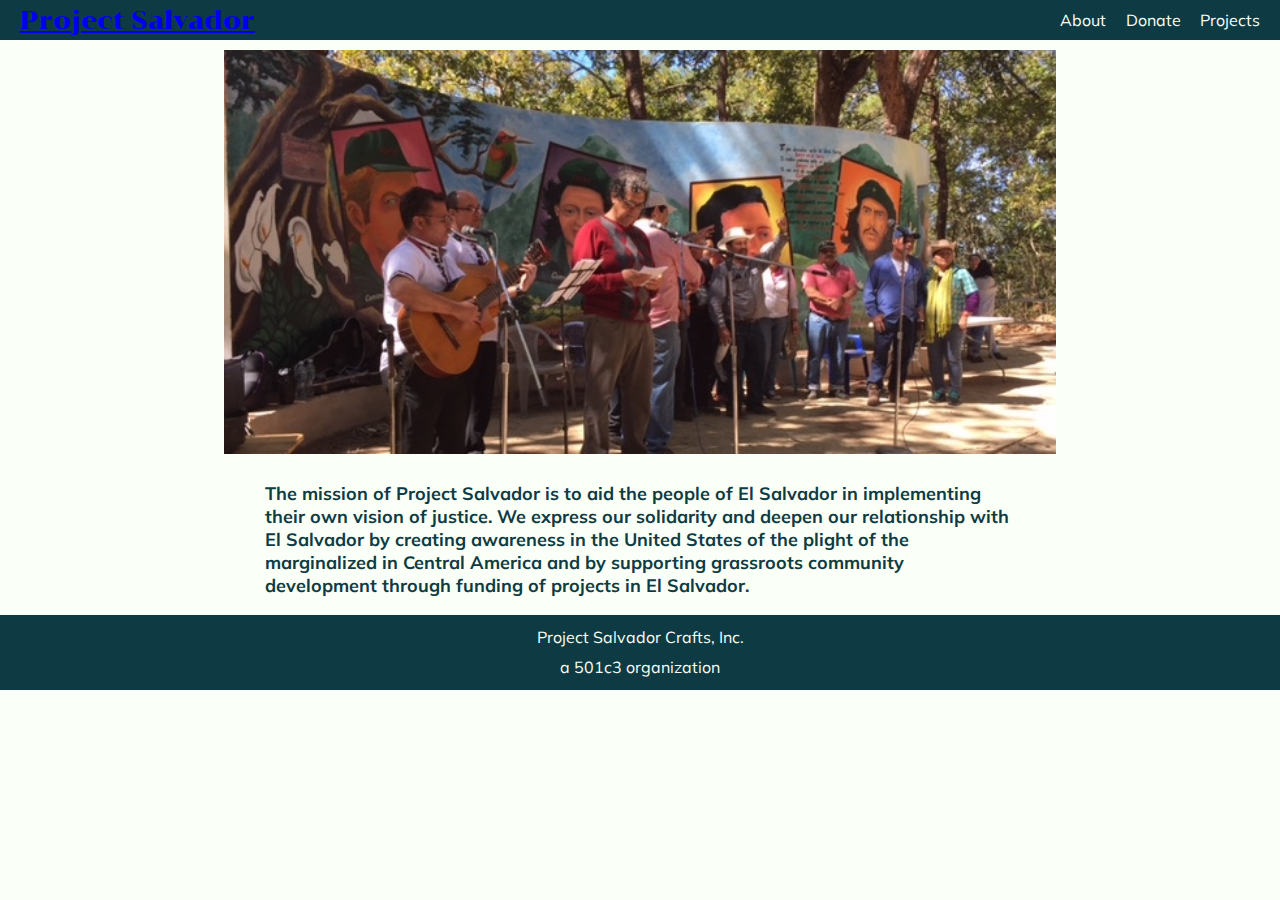
<file: views/index.html>
<!DOCTYPE html>
<html>
  <head>
    <meta charset="utf-8"/>
    <title>Project Salvador</title>
    <!-- <link href="https://fonts.googleapis.com/css?family=Changa+One|Muli" rel="stylesheet"> -->
    <link href="https://fonts.googleapis.com/css?family=Chonburi|Muli" rel="stylesheet">
    <link rel="stylesheet" href="../stylesheets/main.css" />
  </head>
  <body>
    <section class="whole-page">
    <nav>
      <section class="nav-left-links">
        <a href="./index.html" class="brand">Project Salvador</a>
      </section>
      <section class="nav-right-links">
        <section class="dropdown">
          <a>About</a>
          <div class="dropdown-content">
            <a href="./history.html">History</a>
            <a>Members</a>
            <a>Newsletters</a>
            <a href="./contact.html">Contact</a>
          </div>
        </section>
        <section class="dropdown">
          <a>Donate</a>
          <div class="dropdown-content">
            <a>Ways to Get Involved</a>
            <a>Donate</a>
          </div>
        </section>
        <section class="dropdown">
          <a>Projects</a>
          <div class="dropdown-content">
            <a href="./microlending.html">Karen Adams Microlending</a>
            <a>Scholarships</a>
            <a>La Laguna</a>
            <a href="./pico.html">Pico Community Organizing</a>
            <a>Center for Arts for Peace</a>
            <a href="./radio_victoria.html">Radio Victoria</a>
          </div>
        </section>
      </section>
    </nav>
    <main class="home">
      <header class="home-header">
        <!-- <img src="../images/la_montanona_25th.jpeg" class="header-image"/> -->
        <img src="../images/la_montanona_25th_anniversary.jpeg" class="header-image"/>
        <!-- <img src="https://wallscover.com/images/san-salvador-wallpaper-16.jpg" class="header-image"/> -->
      </header>
      <article class="home-content">
        <p>
          The mission of Project Salvador is to aid the people of El Salvador
          in implementing their own vision of justice. We express our solidarity
           and deepen our relationship with  El Salvador by creating awareness
           in the United States of the plight of the marginalized in Central
           America and by supporting grassroots community development through
           funding of projects in El Salvador.
        </p>
      </article>
    </main>
    <footer >
      <p>Project Salvador Crafts, Inc.</p>
      <p> a 501c3 organization</p>
    </footer>
  </section>
  </body>
</html>
</file>
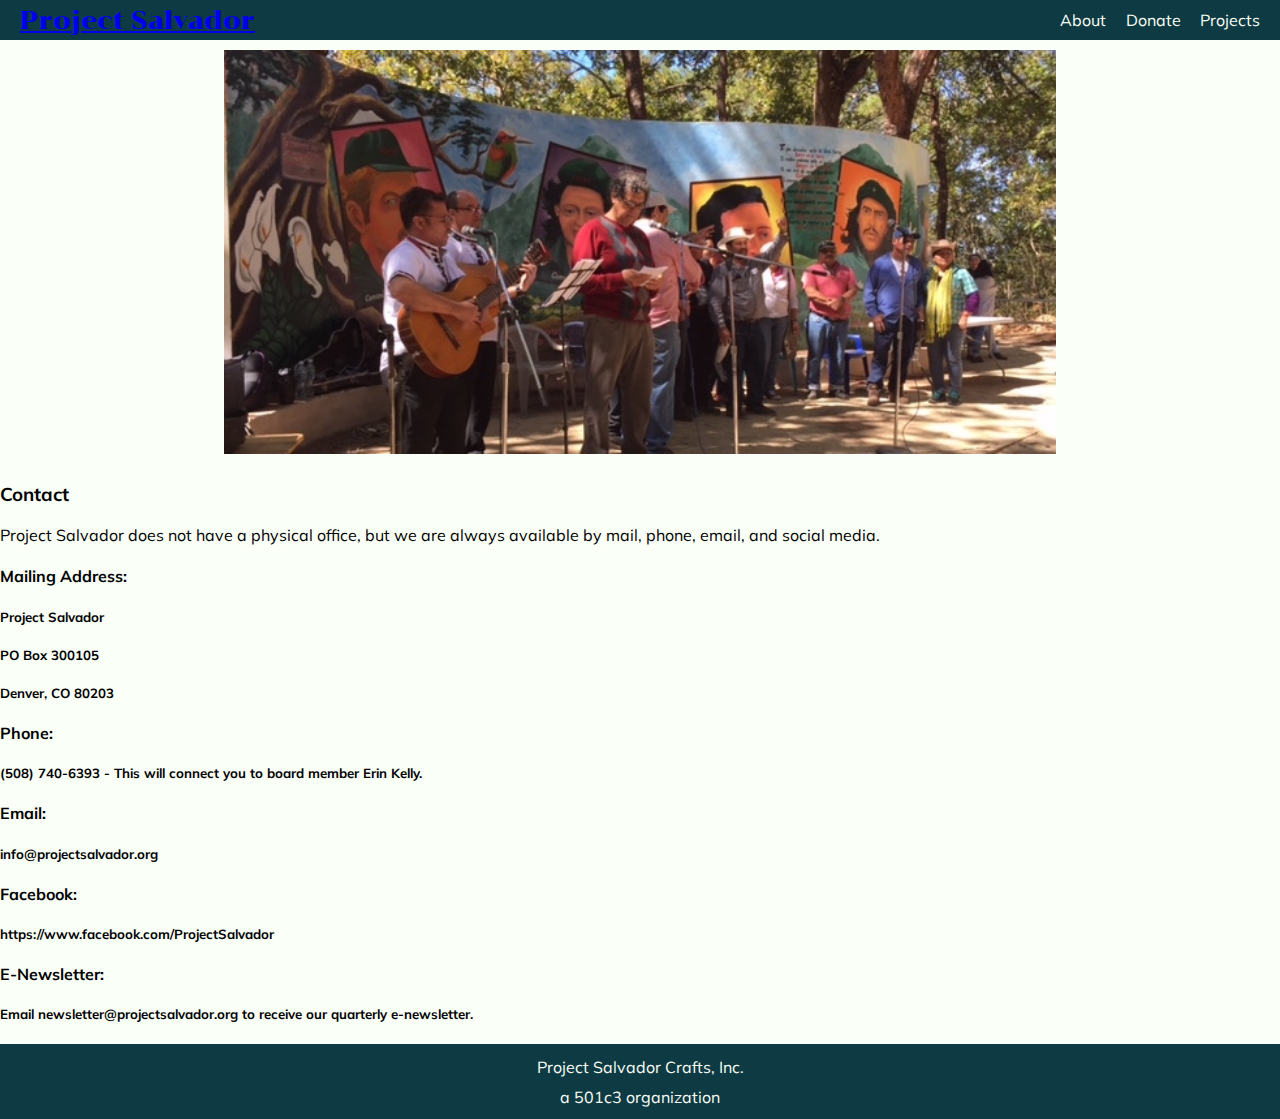
<file: views/contact.html>
<!DOCTYPE html>
<html>
  <head>
    <meta charset="utf-8"/>
    <title>Project Salvador</title>
    <!-- <link href="https://fonts.googleapis.com/css?family=Changa+One|Muli" rel="stylesheet"> -->
    <link href="https://fonts.googleapis.com/css?family=Chonburi|Muli" rel="stylesheet">
    <link rel="stylesheet" href="../stylesheets/main.css" />
  </head>
  <body>
    <section class="whole-page">
    <nav>
      <section class="nav-left-links">
        <a href="./index.html" class="brand">Project Salvador</a>
      </section>
      <section class="nav-right-links">
        <section class="dropdown">
          <a>About</a>
          <div class="dropdown-content">
            <a href="./history.html">History</a>
            <a>Members</a>
            <a>Newsletters</a>
            <a href="./contact.html">Contact</a>
          </div>
        </section>
        <section class="dropdown">
          <a>Donate</a>
          <div class="dropdown-content">
            <a>Ways to Get Involved</a>
            <a>Donate</a>
          </div>
        </section>
        <section class="dropdown">
          <a>Projects</a>
          <div class="dropdown-content">
            <a href="./microlending.html">Karen Adams Microlending</a>
            <a>Scholarships</a>
            <a>La Laguna</a>
            <a href="./pico.html">Pico Community Organizing</a>
            <a>Center for Arts for Peace</a>
            <a href="./radio_victoria.html">Radio Victoria</a>
          </div>
        </section>
      </section>
    </nav>
    <main class="contact">
      <header class="home-header">
        <!-- <img src="../images/la_montanona_25th.jpeg" class="header-image"/> -->
        <img src="../images/la_montanona_25th_anniversary.jpeg" class="header-image"/>
        <!-- <img src="https://wallscover.com/images/san-salvador-wallpaper-16.jpg" class="header-image"/> -->
      </header>
      <article class="history-content">
        <h3 class="header-text">Contact</h3>
        <section class="page-header">
          <p>
            Project Salvador does not have a physical office, but we are always
            available by mail, phone, email, and social media.
          </p>
        </section>
        <section class="contact-row">
          <h4 class="contact-element-header">Mailing Address:</h4>
          <h5 class="contact-element">Project Salvador</h5>
          <h5 class="contact-element">PO Box 300105</h5>
          <h5 class="contact-element">Denver, CO 80203</h5>
        </section>
        <section class="contact-row">
          <h4 class="contact-element-header">Phone:</h4>
          <h5 class="contact-element">
            (508) 740-6393 - This will connect you to board member Erin Kelly.
          </h5>
        </section>
        <section class="contact-row">
          <h4 class="contact-element-header">Email:</h4>
          <h5 class="contact-element">
            info@projectsalvador.org
          </h5>
        </section>
        <section class="contact-row">
          <h4 class="contact-element-header">Facebook:</h4>
          <h5 class="contact-element">
            https://www.facebook.com/ProjectSalvador
          </h5>
        </section>
        <section class="contact-row">
          <h4 class="contact-element-header">E-Newsletter:</h4>
          <h5 class="contact-element">
            Email newsletter@projectsalvador.org to receive our
            quarterly e-newsletter.
          </h5>
        </section>

      </article>
    </main>
    <footer >
      <p>Project Salvador Crafts, Inc.</p>
      <p> a 501c3 organization</p>
    </footer>
  </section>
  </body>
</html>
</file>
<file: stylesheets/main.css>
body {
  margin: 0;
  box-sizing: border-box;
  display: flex;
  flex-direction: column;
  background-color: #FAFFF7;
  font-family: 'Muli', sans-serif; }

.home {
  display: flex;
  flex-direction: column;
  justify-content: center; }

.home-header {
  color: #0E3B43;
  display: flex;
  justify-content: center; }

.header-image {
  margin: 50px;
  margin-bottom: 10px;
  width: 65%;
  height: 65%; }

.home-content {
  display: flex;
  align-self: center;
  max-width: 750px;
  color: #0E3B43;
  font-size: 18px;
  font-weight: bolder; }

nav, footer {
  background-color: #0E3B43;
  color: #FAFFF7; }

nav {
  position: fixed;
  top: 0;
  width: 100%;
  height: 40px;
  display: flex;
  justify-content: space-between;
  align-items: center; }

footer {
  position: relative;
  width: 100%;
  height: 75px;
  display: flex;
  flex-direction: column;
  justify-content: center;
  align-items: center; }

footer p {
  margin: 5px; }

main {
  background-color: #FAFFF7;
  display: flex;
  flex-direction: column; }

.nav-left-links {
  display: flex;
  justify-content: flex-start;
  padding-left: 20px; }

.nav-right-links {
  display: flex;
  justify-content: space-between;
  width: 200px;
  padding-right: 20px; }

.brand {
  font-size: 25px;
  font-family: 'Chonburi', cursive; }

.dropdown {
  position: relative;
  display: inline-block; }

.dropdown-content {
  display: none;
  position: absolute;
  width: 150px;
  color: #0E3B43;
  padding-top: 11px; }

.dropdown-content a:hover {
  color: #426B69; }

.dropdown:hover .dropdown-content {
  display: block;
  position: absolute;
  background-color: #FAFFF7;
  box-shadow: 0px 8px 16px 0px rgba(0, 0, 0, 0.2); }

/*# sourceMappingURL=main.css.map */
</file>
